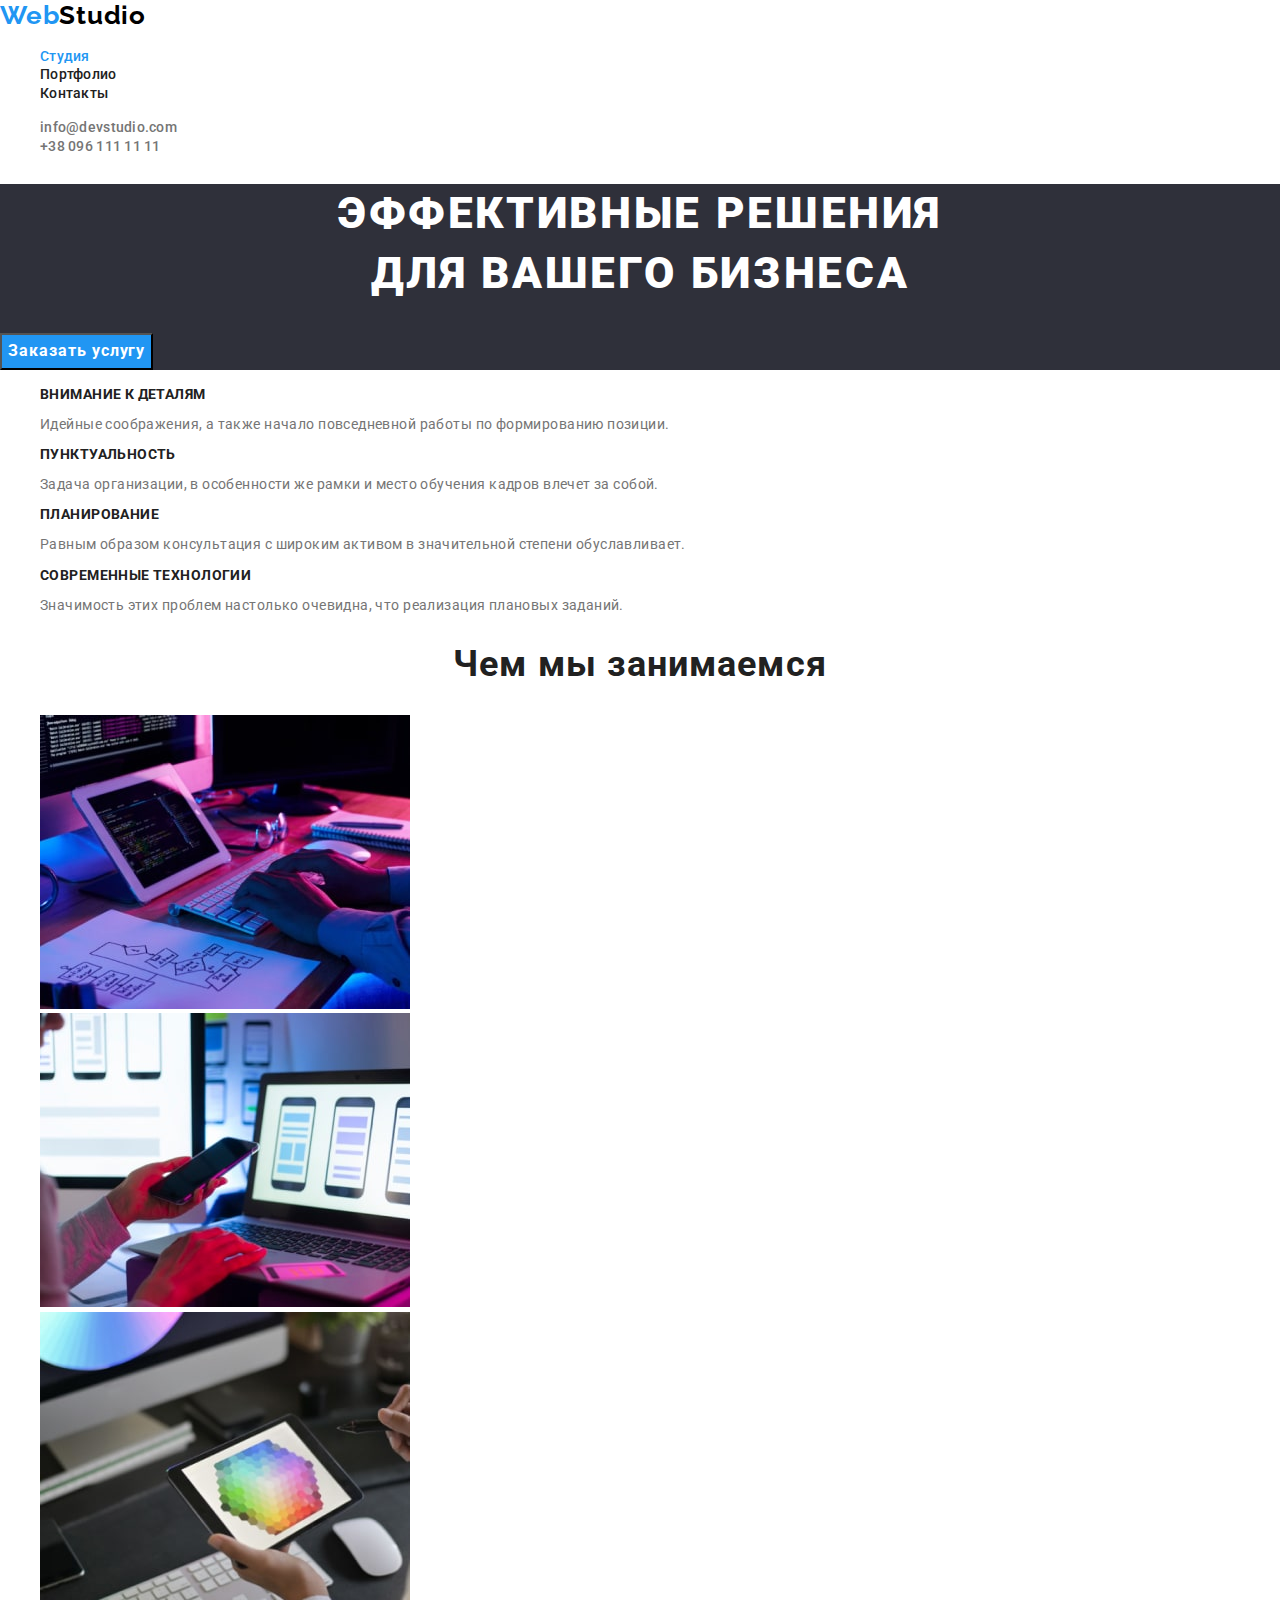
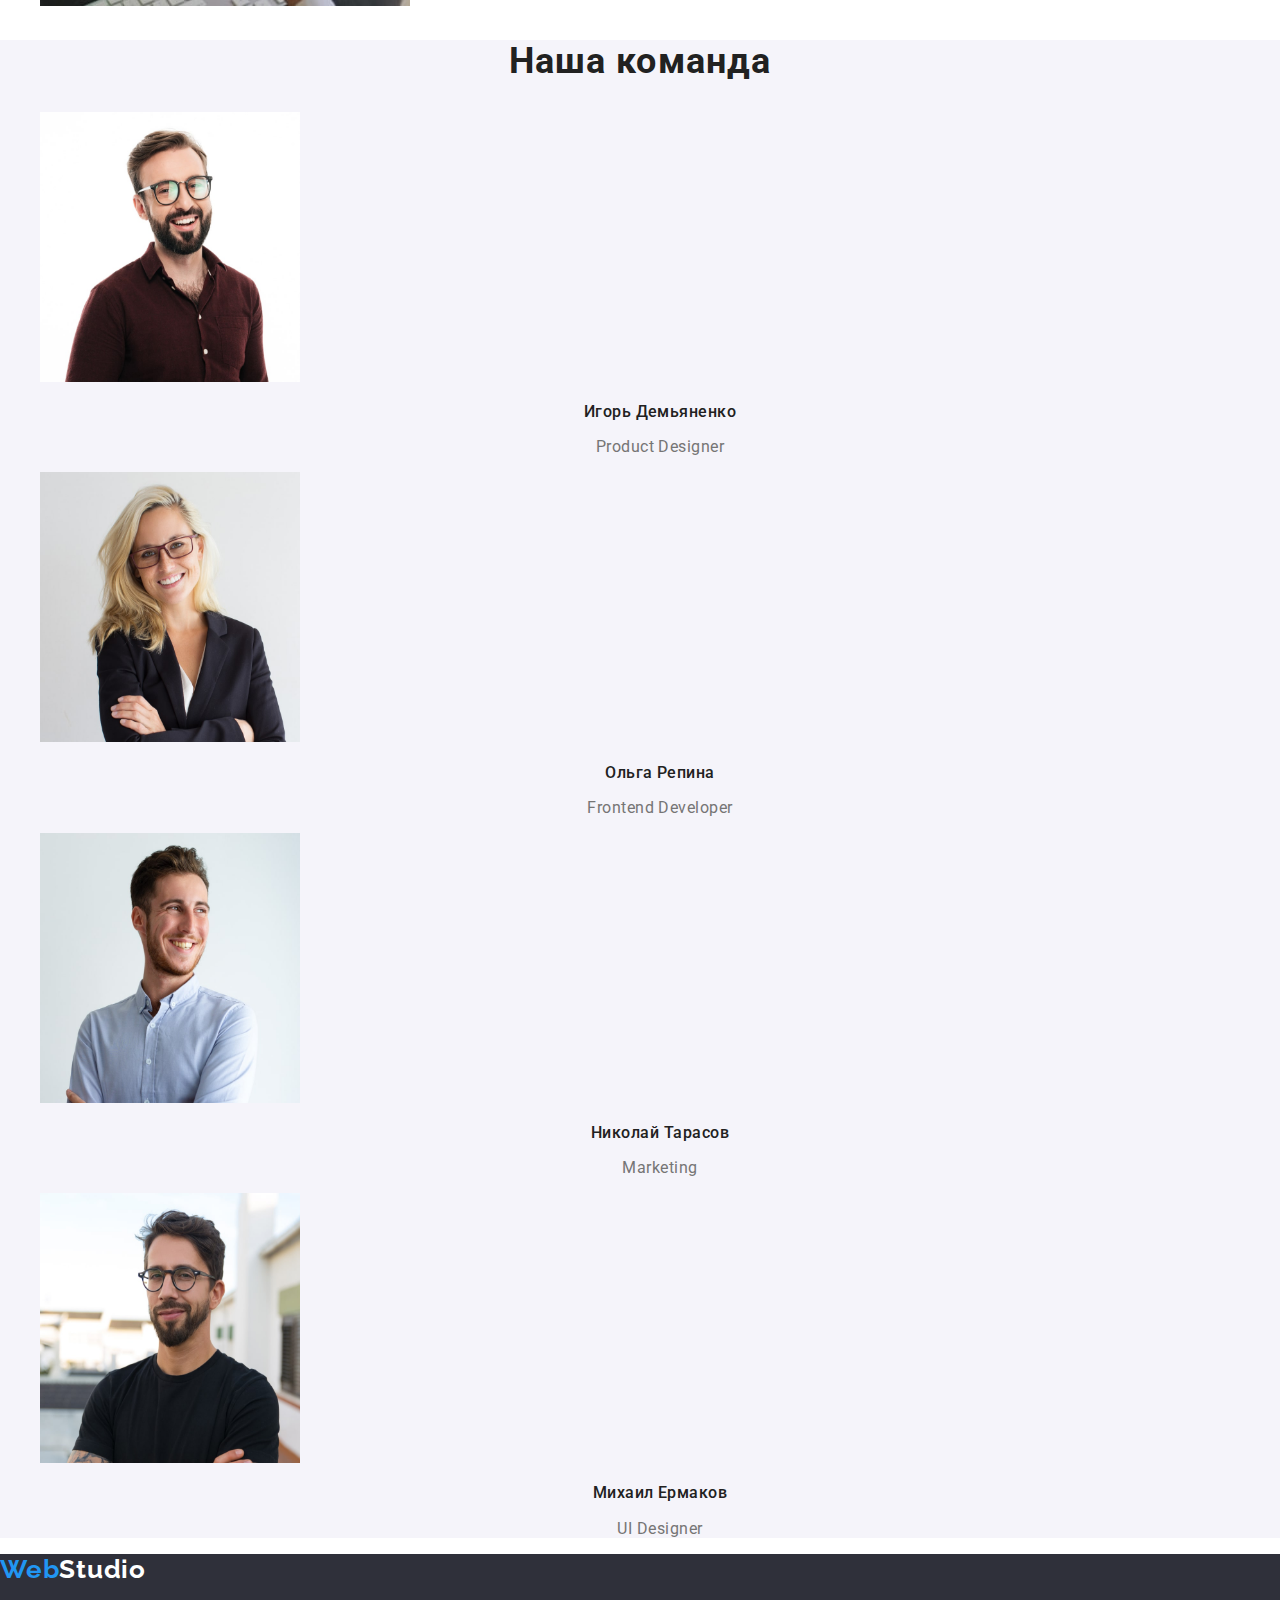
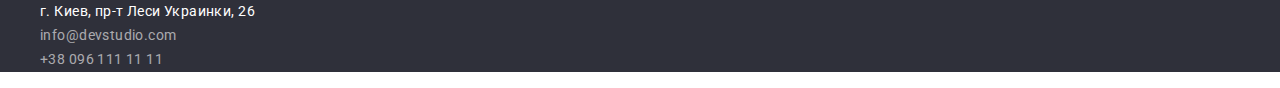
<file: index.html>
<!DOCTYPE html>
<html lang="ru">
  <head>
    <meta charset="UTF-8" />
    <meta http-equiv="X-UA-Compatible" content="IE=edge" />
    <meta name="viewport" content="width=device-width, initial-scale=1.0" />
    <link rel="preconnect" href="https://fonts.googleapis.com" />
    <link rel="preconnect" href="https://fonts.gstatic.com" crossorigin />
    <link
      href="https://fonts.googleapis.com/css2?family=Raleway:wght@700&family=Roboto:wght@400;500;700;900&display=swap"
      rel="stylesheet"
    />
    <title>WebStudio</title>
    <link
      rel="stylesheet"
      href="https://cdnjs.cloudflare.com/ajax/libs/modern-normalize/1.0.0/modern-normalize.min.css"
    />
    <link rel="stylesheet" href="./css/styles.css" />
  </head>
  <body>
    <!-- header -->
    <header class="header">
      <nav class="header-nav">
        <a class="logo link" href="./index.html">
          <span class="logo-1">Web</span><span class="logo-2">Studio</span>
        </a>
        <ul class="header-links list">
          <li class="header-item link">
            <a href="./index.html" class="header-link link current">Студия</a>
          </li>
          <li class="header-item link">
            <a href="./portfolio.html" class="header-link link">Портфолио</a>
          </li>
          <li class="header-item"><a href="#contacts" class="header-link link">Контакты</a></li>
        </ul>
      </nav>
      <ul class="header-contacts list">
        <li class="header-contact-item">
          <a href="mailto:info@devstudio.com" class="header-contact link">info@devstudio.com</a>
        </li>
        <li class="header-contact-item">
          <a href="tel:+380961111111" class="header-contact link">+38 096 111 11 11</a>
        </li>
      </ul>
    </header>
    <!-- main -->
    <main>
      <!-- эффективные решения   -->
      <section class="hero">
        <h1 class="hero-item">
          Эффективные решения <br />
          для вашего бизнеса
        </h1>
        <button class="hero-btn" type="button">Заказать услугу</button>
      </section>
      <!-- преимущества -->
      <section class="benef section">
        <div class="container">
          <ul class="benef-list list">
            <li class="benef-list-item">
              <h3 class="benef-title">Внимание к деталям</h3>
              <p class="benef-text">
                Идейные соображения, а также начало повседневной работы по формированию позиции.
              </p>
            </li>
            <li class="benef-list-item">
              <h3 class="benef-title">Пунктуальность</h3>
              <p class="benef-text">
                Задача организации, в особенности же рамки и место обучения кадров влечет за собой.
              </p>
            </li>
            <li class="benef-list-item">
              <h3 class="benef-title">Планирование</h3>
              <p class="benef-text">
                Равным образом консультация с широким активом в значительной степени обуславливает.
              </p>
            </li>
            <li class="benef-list-item">
              <h3 class="benef-title">Современные технологии</h3>
              <p class="benef-text">
                Значимость этих проблем настолько очевидна, что реализация плановых заданий.
              </p>
            </li>
          </ul>
        </div>
      </section>
      <!-- чем мы занимаемся -->
      <section class="wwdo">
        <div class="container">
          <h2 class="wwdo-title">Чем мы занимаемся</h2>
          <ul class="wwdo-list list">
            <li class="wwdo-item">
              <img src="./images/box_1-min.jpg" alt="Разработка" width="370" height="294" />
            </li>
            <li class="wwdo-item">
              <img src="./images/box_2-min.jpg" alt="UI" width="370" height="294" />
            </li>
            <li class="wwdo-item">
              <img src="./images/box_3-min.jpg" alt="Дизайн" width="370" height="294" />
            </li>
          </ul>
        </div>
      </section>
      <!-- наша команда -->
      <section class="team">
        <h2 class="team-title">Наша команда</h2>
        <ul class="team-list list">
          <li class="team-item">
            <img src="./images/img_pd-min.jpg" alt="Игорь Демьяненко" width="260" height="270" />
            <h3 class="team-item-name">Игорь Демьяненко</h3>
            <p class="team-item-role">Product Designer</p>
          </li>
          <li class="team-item">
            <img src="./images/img_fd-min.jpg" alt="Ольга Репина" width="260" height="270" />
            <h3 class="team-item-name">Ольга Репина</h3>
            <p class="team-item-role">Frontend Developer</p>
          </li>
          <li class="team-item">
            <img src="./images/img_m-min.jpg" alt="Николай Тарасов" width="260" height="270" />
            <h3 class="team-item-name">Николай Тарасов</h3>
            <p class="team-item-role">Marketing</p>
          </li>
          <li class="team-item">
            <img src="./images/img_ui-min.jpg" alt="Михаил Ермаков" width="260" height="270" />
            <h3 class="team-item-name">Михаил Ермаков</h3>
            <p class="team-item-role">UI Designer</p>
          </li>
        </ul>
      </section>
    </main>
    <!-- footer -->
    <footer class="footer">
      <a class="logo link" href="./index.html">
        <span class="logo-1">Web</span><span class="logo-3">Studio</span>
      </a>
      <address id="contacts" class="footer-adress">
        <ul class="footer-adress-list list">
          <li class="footer-adress-list-item">
            <a
              href="https://goo.gl/maps/Gxr4BBQGJUcRwYsS8"
              target="_blank"
              rel="noopener noreferrer"
              class="footer-map link"
              >г. Киев, пр-т Леси Украинки, 26
            </a>
          </li>
          <li class="footer-adress-list-item">
            <a href="mailto:info@devstudio.com" class="footer-mail link">info@devstudio.com</a>
          </li>
          <li class="footer-adress-list-item">
            <a href="tel:+380961111111" class="footer-tel link">+38 096 111 11 11</a>
          </li>
        </ul>
      </address>
    </footer>
  </body>
</html>
</file>
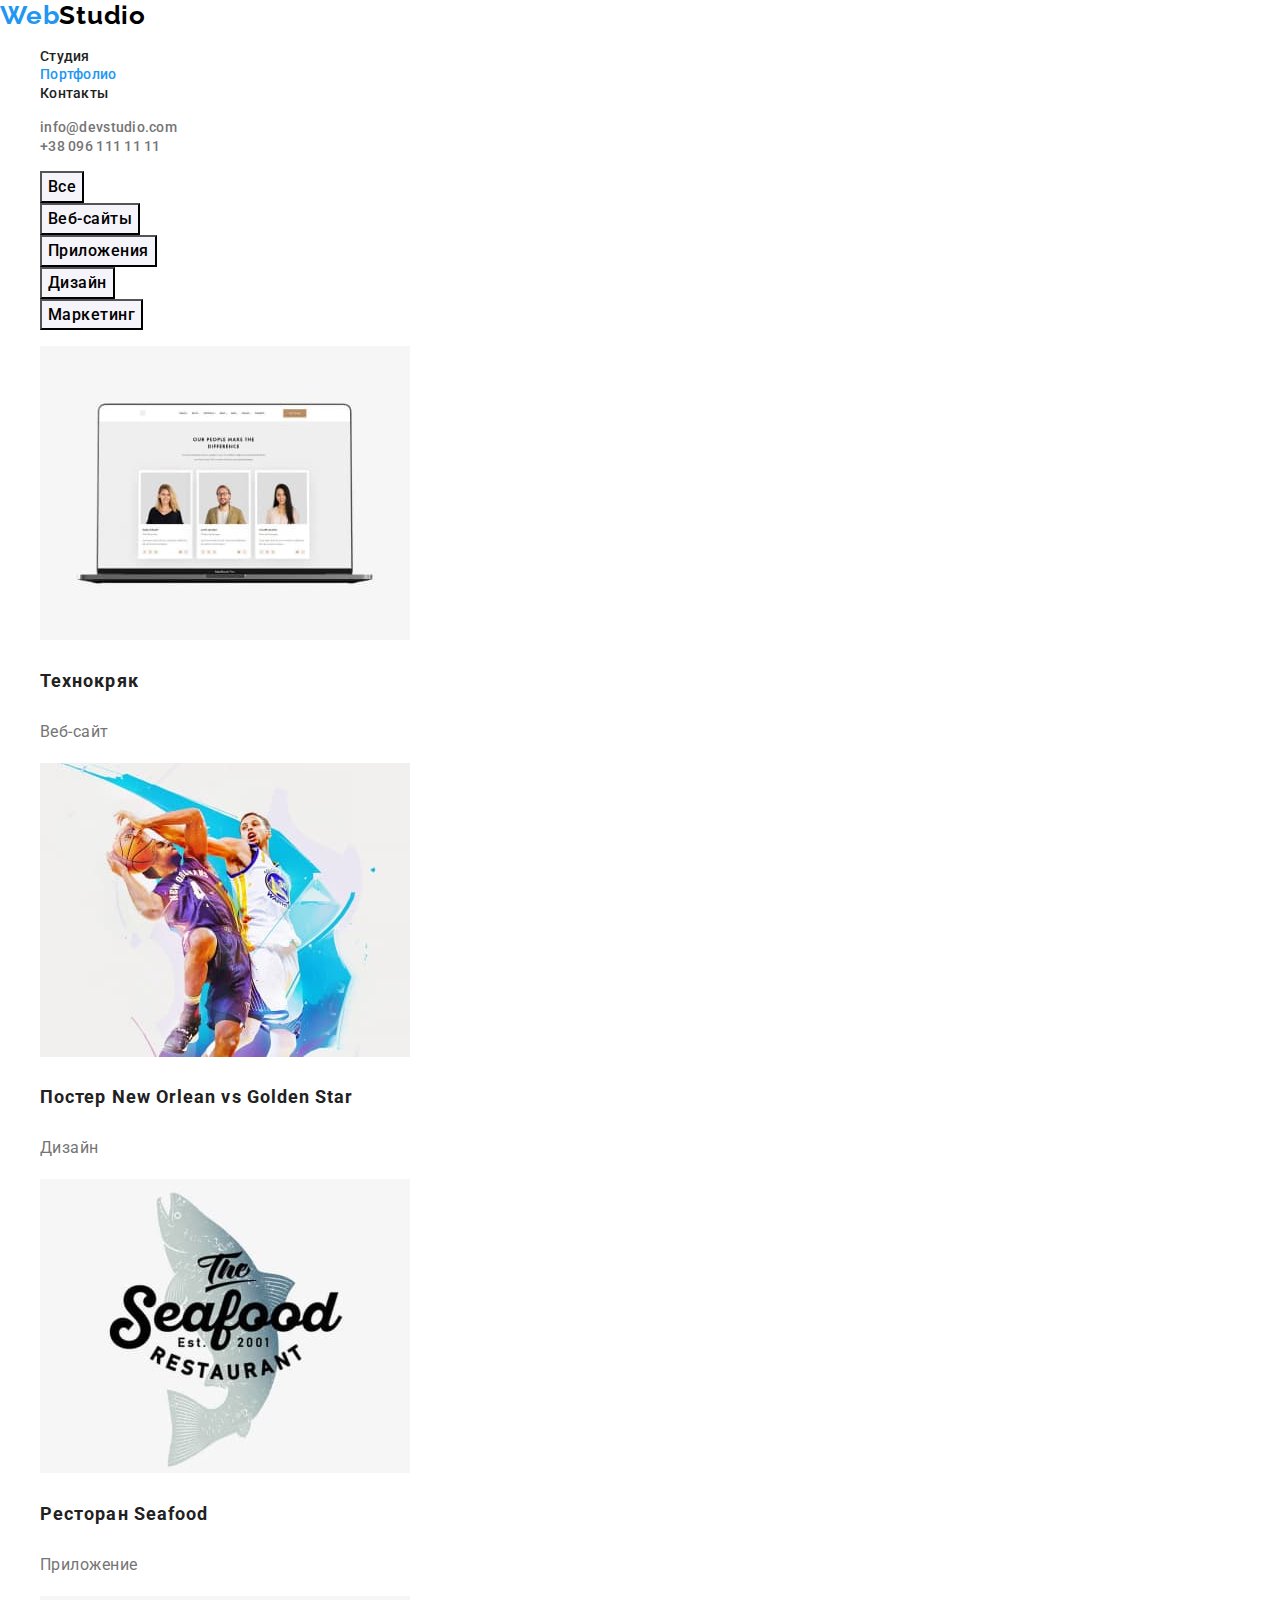
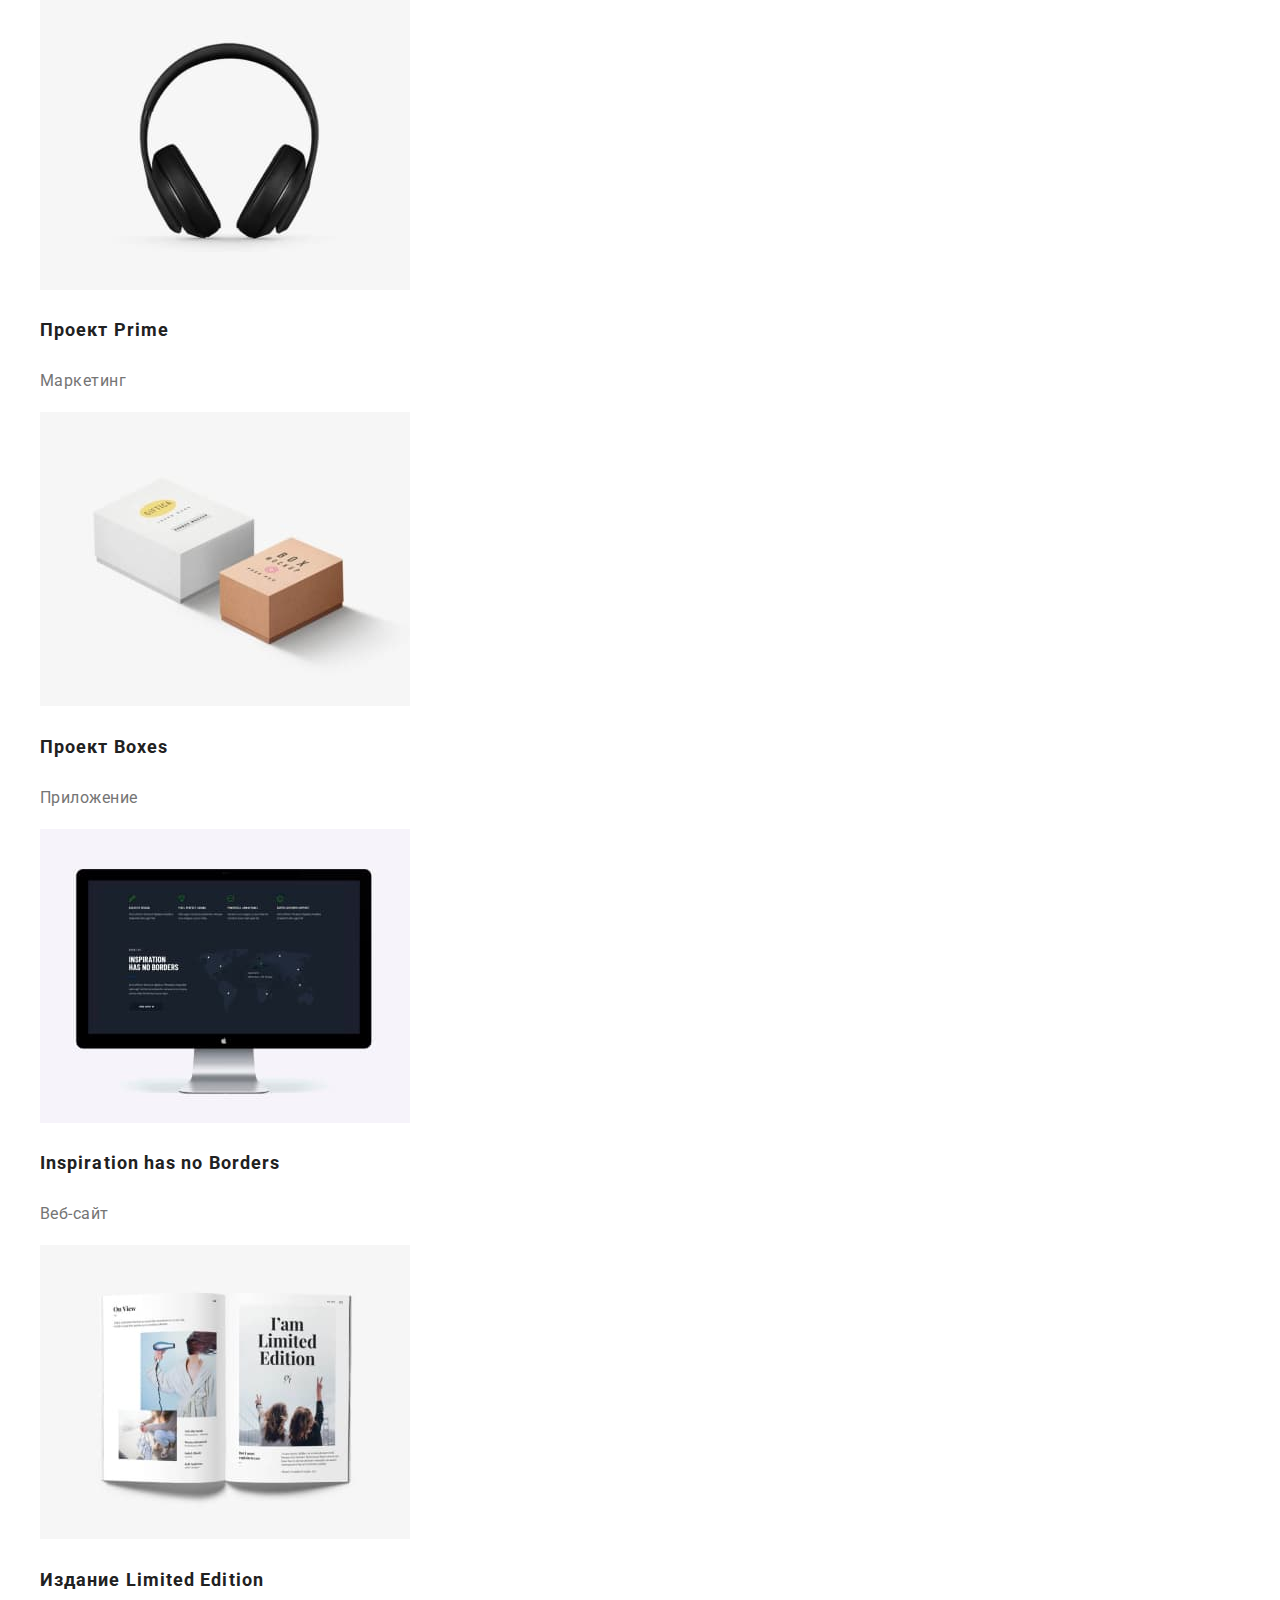
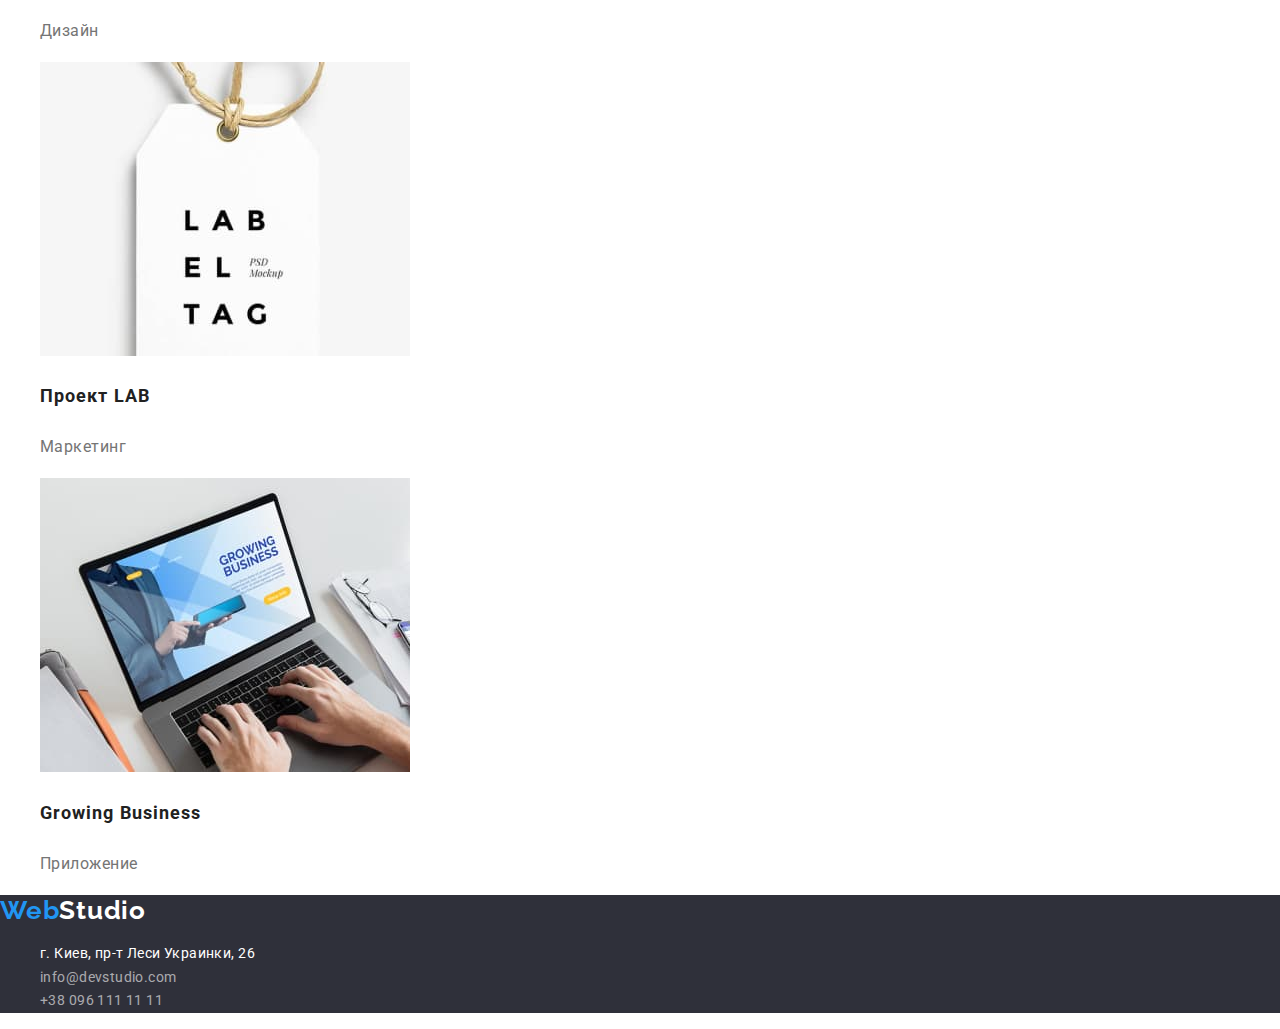
<file: portfolio.html>
<!DOCTYPE html>
<html lang="ru">
  <head>
    <meta charset="UTF-8" />
    <meta http-equiv="X-UA-Compatible" content="IE=edge" />
    <meta name="viewport" content="width=device-width, initial-scale=1.0" />
    <link rel="preconnect" href="https://fonts.googleapis.com" />
    <link rel="preconnect" href="https://fonts.gstatic.com" crossorigin />
    <link
      href="https://fonts.googleapis.com/css2?family=Raleway:wght@700&family=Roboto:wght@400;500;700;900&display=swap"
      rel="stylesheet"
    />
    <title>WebStudio</title>
    <link
      rel="stylesheet"
      href="https://cdnjs.cloudflare.com/ajax/libs/modern-normalize/1.0.0/modern-normalize.min.css"
    />
    <link rel="stylesheet" href="./css/styles.css" />
  </head>
  <body>
    <!-- header -->
    <header class="header">
      <nav class="header-nav">
        <a class="logo link" href="./index.html">
          <span class="logo-1">Web</span><span class="logo-2">Studio</span>
        </a>
        <ul class="header-links list">
          <li class="header-item link">
            <a href="./index.html" class="header-link link">Студия</a>
          </li>
          <li class="header-item link">
            <a href="./portfolio.html" class="header-link link current">Портфолио</a>
          </li>
          <li class="header-item"><a href="#contacts" class="header-link link">Контакты</a></li>
        </ul>
      </nav>
      <ul class="header-contacts list">
        <li class="header-contact-item">
          <a href="mailto:info@devstudio.com" class="header-contact link">info@devstudio.com</a>
        </li>
        <li class="header-contact-item">
          <a href="tel:+380961111111" class="header-contact link">+38 096 111 11 11</a>
        </li>
      </ul>
    </header>
    <!-- main -->
    <main>
      <!-- portfolio -->
      <section class="port-nav">
        <!-- portfolio-navigation -->
        <ul class="port-nav-list list">
          <li class="port-nav-item">
            <button type="button" class="port-nav-btn">Все</button>
          </li>
          <li class="port-nav-item">
            <button type="button" class="port-nav-btn">Веб-сайты</button>
          </li>
          <li class="port-nav-item">
            <button type="button" class="port-nav-btn">Приложения</button>
          </li>
          <li class="port-nav-item">
            <button type="button" class="port-nav-btn">Дизайн</button>
          </li>
          <li class="port-nav-item">
            <button type="button" class="port-nav-btn">Маркетинг</button>
          </li>
        </ul>
        <!-- portfolio-examples -->
        <ul class="port-exmpl-list list">
          <li class="port-exmpl-item">
            <a class="link" href="">
              <img src="./images/th_kryak.jpg" alt="Технокряк" width="370" height="294" />
              <div class="port-exmpl-cont">
                <h3 class="port-exmpl-title">Технокряк</h3>
                <p class="port-exmpl-text">Веб-сайт</p>
              </div>
            </a>
          </li>
          <li class="port-exmpl-item">
            <a href="" class="link">
              <img
                src="./images/nw_orl.jpg"
                alt="Постер New Orlean vs Golden Star"
                width="370"
                height="294"
              />
              <div class="port-exmpl-cont">
                <h3 class="port-exmpl-title">Постер New Orlean vs Golden Star</h3>
                <p class="port-exmpl-text">Дизайн</p>
              </div>
            </a>
          </li>
          <li class="port-exmpl-item">
            <a href="" class="link">
              <img src="./images/seaf.jpg" alt="Ресторан Seafood" width="370" height="294" />
              <div class="port-exmpl-cont">
                <h3 class="port-exmpl-title">Ресторан Seafood</h3>
                <p class="port-exmpl-text">Приложение</p>
              </div>
            </a>
          </li>
          <li class="port-exmpl-item">
            <a href="" class="link">
              <img src="./images/prime.jpg" alt="Проект Prime" width="370" height="294" />
              <div class="port-exmpl-cont">
                <h3 class="port-exmpl-title">Проект Prime</h3>
                <p class="port-exmpl-text">Маркетинг</p>
              </div>
            </a>
          </li>
          <li class="port-exmpl-item">
            <a href="" class="link">
              <img src="./images/boxes.jpg" alt="Проект Boxes" width="370" height="294" />
              <div class="port-exmpl-cont">
                <h3 class="port-exmpl-title">Проект Boxes</h3>
                <p class="port-exmpl-text">Приложение</p>
              </div>
            </a>
          </li>
          <li class="port-exmpl-item">
            <a href="" class="link">
              <img
                src="./images/inspir.jpg"
                alt="Inspiration has no Borders"
                width="370"
                height="294"
              />
              <div class="port-exmpl-cont">
                <h3 class="port-exmpl-title">Inspiration has no Borders</h3>
                <p class="port-exmpl-text">Веб-сайт</p>
              </div>
            </a>
          </li>
          <li class="port-exmpl-item">
            <a href="" class="link">
              <img
                src="./images/limit.jpg"
                alt="Издание Limited Edition"
                width="370"
                height="294"
              />
              <div class="port-exmpl-cont">
                <h3 class="port-exmpl-title">Издание Limited Edition</h3>
                <p class="port-exmpl-text">Дизайн</p>
              </div>
            </a>
          </li>
          <li class="port-exmpl-item">
            <a href="" class="link">
              <img src="./images/lab.jpg" alt="Проект LAB" width="370" height="294" />
              <div class="port-exmpl-cont">
                <h3 class="port-exmpl-title">Проект LAB</h3>
                <p class="port-exmpl-text">Маркетинг</p>
              </div>
            </a>
          </li>
          <li class="port-exmpl-item">
            <a href="" class="link">
              <img src="./images/grow.jpg" alt="Growing Business" width="370" height="294" />
              <div class="port-exmpl-cont">
                <h3 class="port-exmpl-title">Growing Business</h3>
                <p class="port-exmpl-text">Приложение</p>
              </div>
            </a>
          </li>
        </ul>
      </section>
    </main>
    <!-- footer -->
    <footer class="footer">
      <a class="logo link" href="./index.html">
        <span class="logo-1">Web</span><span class="logo-3">Studio</span>
      </a>
      <address id="contacts" class="footer-adress">
        <ul class="footer-adress-list list">
          <li class="footer-adress-list-item">
            <a
              href="https://goo.gl/maps/Gxr4BBQGJUcRwYsS8"
              target="_blank"
              rel="noopener noreferrer"
              class="footer-map link"
              >г. Киев, пр-т Леси Украинки, 26
            </a>
          </li>
          <li class="footer-adress-list-item">
            <a href="mailto:info@devstudio.com" class="footer-mail link">info@devstudio.com</a>
          </li>
          <li class="footer-adress-list-item">
            <a href="tel:+380961111111" class="footer-tel link">+38 096 111 11 11</a>
          </li>
        </ul>
      </address>
    </footer>
  </body>
</html>
</file>
<file: css/styles.css>
:root {
  --footer-hero-color: #2f303a;
  --team-color: #f5f4fa;
  --font-hero-color: #ffffff;
  --font-title-color: #212121;
  --font-text-color: #757575;
  --accent-color: #2196f3;
}

body {
  font-family: 'Roboto', sans-serif;
  background-color: #ffffff;
}

.list {
  list-style: none;
}

.link {
  text-decoration: none;
}

/* header */

.logo {
  font-family: 'Raleway';
  font-style: normal;
  font-weight: 700;
  font-size: 26px;
  line-height: 1.19;
  letter-spacing: 0.03em;
  text-decoration: none;
}

.logo-1 {
  color: #2196f3;
}

.logo-2 {
  color: #000000;
}

.header-link {
  font-weight: 500;
  font-size: 14px;
  line-height: 1.14;
  letter-spacing: 0.02em;
  color: var(--font-title-color);
}

.header-contact {
  font-weight: 500;
  font-size: 14px;
  line-height: 1.14;
  letter-spacing: 0.02em;
  color: var(--font-text-color);
}

.header-contact:hover,
.header-link:hover,
.footer-map:hover,
.footer-mail:hover,
.footer-tel:hover,
.header-link:focus,
.header-contact:focus,
.footer-map:focus,
.footer-mail:focus,
.footer-tel:focus {
  color: var(--accent-color);
}

.current {
  color: #2196f3;
}

/* эффективные решения */

.hero {
  background-color: var(--footer-hero-color);
}

.hero-item {
  font-weight: 900;
  font-size: 44px;
  line-height: 1.36;
  text-align: center;
  letter-spacing: 0.06em;
  text-transform: uppercase;
  color: var(--font-hero-color);
}

.hero-btn {
  font-weight: 700;
  font-size: 16px;
  line-height: 1.88;
  display: flex;
  align-items: center;
  text-align: center;
  letter-spacing: 0.06em;
  color: #ffffff;
  cursor: pointer;
  background-color: #2196f3;
}

.hero-btn:hover {
  background-color: #188ce8;
}

/* преимущества */

.benef-title {
  font-weight: 700;
  font-size: 14px;
  line-height: 16px;
  letter-spacing: 0.03em;
  text-transform: uppercase;
  color: var(--font-title-color);
}
.benef-text {
  font-size: 14px;
  line-height: 1.17;
  letter-spacing: 0.03em;
  color: var(--font-text-color);
}

/* чем мы занимаемся */

.wwdo-title {
  font-weight: 700;
  font-size: 36px;
  line-height: 42px;
  text-align: center;
  letter-spacing: 0.03em;
  color: var(--font-title-color);
}

/* наша команда */

.team {
  background-color: var(--team-color);
}

.team-title {
  font-weight: 700;
  font-size: 36px;
  line-height: 42px;
  text-align: center;
  letter-spacing: 0.03em;
  color: var(--font-title-color);
}

.team-item-name {
  font-weight: 500;
  font-size: 16px;
  line-height: 1.19;
  text-align: center;
  letter-spacing: 0.03em;
  color: var(--font-title-color);
}
.team-item-role {
  font-size: 16px;
  line-height: 1.19;
  text-align: center;
  letter-spacing: 0.03em;
  color: var(--font-text-color);
}

/* footer */

.footer {
  background-color: var(--footer-hero-color);
}

.logo-3 {
  color: var(--font-hero-color);
}

.footer-map {
  font-style: normal;
  font-size: 14px;
  line-height: 1.71;
  letter-spacing: 0.03em;
  color: var(--font-hero-color);
}

.footer-mail {
  font-style: normal;
  font-size: 14px;
  line-height: 1.71;
  letter-spacing: 0.03em;
  color: rgba(255, 255, 255, 0.6);
}

.footer-tel {
  font-style: normal;
  font-size: 14px;
  line-height: 1.71;
  letter-spacing: 0.03em;
  color: rgba(255, 255, 255, 0.6);
}

/* portfolio */

.port-nav-btn {
  font-weight: 500;
  font-size: 16px;
  line-height: 1.62;
  text-align: center;
  letter-spacing: 0.03em;
  cursor: pointer;
  background-color: #f5f4fa;
}

.port-nav-btn:hover,
.port-nav-btn:focus {
  color: #ffffff;
  background-color: #2196f3;
}

.port-exmpl-title {
  color: var(--font-title-color);
  font-weight: 700;
  font-size: 18px;
  line-height: 2;
  letter-spacing: 0.06em;
}
.port-exmpl-text {
  color: var(--font-text-color);
  font-size: 16px;
  line-height: 1.88;
  letter-spacing: 0.03em;
}
</file>
